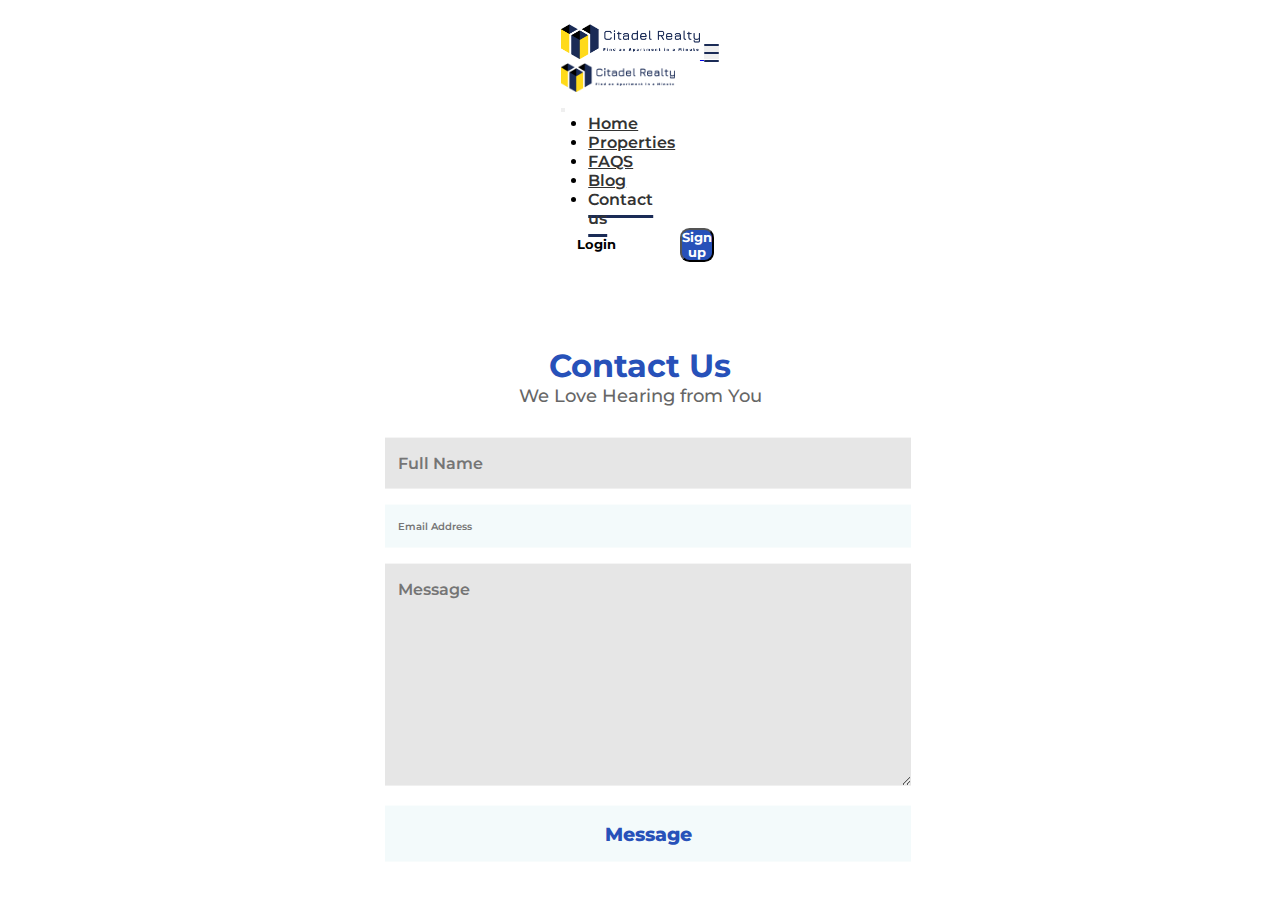
<file: contact.html>
<!DOCTYPE html>
<html lang="en">

<head>
    <meta charset="UTF-8">
    <meta http-equiv="X-UA-Compatible" content="IE=edge">
    <meta name="viewport" content="width=device-width, initial-scale=1.0">
    <title>Contact Page</title>
    <link rel="shortcut icon" href="./Images/CR-Logo-Image.png" type="image/x-icon">
    <link href="https://cdn.jsdelivr.net/npm/bootstrap@5.2.2/dist/css/bootstrap.min.css" 
        rel="stylesheet" integrity="sha384-Zenh87qX5JnK2Jl0vWa8Ck2rdkQ2Bzep5IDxbcnCeuOxjzrPF/et3URy9Bv1WTRi" 
        crossorigin="anonymous"
    >
    <link rel="stylesheet" href="style.css">
    <link rel="stylesheet" href="contact.css">
    <link rel="stylesheet" href="./index.css">

   </head>

<body>
     
  <nav  class="navbar menu navbar-expand-lg" aria-label="Main navigation" >
    <div class="container-fluid ">
      <a class="navbar-brand" href="./index.html">
        <img class="logo" src="./Images/vector-file 2.png" alt="App logo">
      </a>
      <button class="navbar-toggler collapsed " type="button" data-bs-toggle="offcanvas" data-bs-target="#navbar-content" aria-controls="navbar-content">
        <span class="toggler-icon top-bar"></span>
        <span class="toggler-icon middle-bar"></span>
        <span class="toggler-icon bottom-bar"></span>
      </button>

      <div class="offcanvas offcanvas-end "  tabindex="-1" id="navbar-content" aria-labelledby="offcanvasNavbarLabel">
        <div class="offcanvas-header">
          <h5 class="offcanvas-title navbar-brand" id="offcanvasNavbarLabel">
            <img class="logo1" src="./Images/vector-file 2.png" alt="App logo">
          </h5>
          <button type="button" class="btn-close" data-bs-dismiss="offcanvas" aria-label="Close"></button>
        </div>

        <div class="offcanvas-body navLinkContainer">
          <ul class="nav navbar-nav nav-links">
                <li class="nav-item">
                    <a  class="nav-link "  href="./index.html">Home</a>
                </li>
                <li  class="nav-item">
                    <a  class="nav-link "  href="./home.html"> Properties</a>
                </li>
                <li  class="nav-item">
                 <a  class="nav-link "  href="./faqs.html">FAQS</a>
                </li>
                <li  class="nav-item">
                    <a class="nav-link " href="#blog">Blog</a>
                </li>
                <li  class="nav-item">
                    <a class="nav-link " href="./contact.html">Contact us</a>
                </li>
            </ul>
            <div class="navBtns">
                <button  class="btn btn-md navBtn logbtn" id="log">Login</button>
                <button class="btn btn-md navBtn" id="signUp">Sign up</button>
            </div>
        </div>

      </div>
    </div>
  </nav>
     
    <!-- <div class="container"> -->
  <main class="contact-main">
    <h2>Contact Us</h2>
    <p>We Love Hearing from You</p>
    <form action="" class="contactForm">
      <input type="text" name="fullname" id="fullname" placeholder="Full Name" required><br>
      <input type="email" name="email" id="email" placeholder="Email Address" required><br>
      <textarea name="msg" id="msg" cols="20" rows="10" placeholder="Message"></textarea><br>
      <button type="submit" id="send">Message</button>
    </form>
  </main>
        
        

    

    <script src="./app.js"></script>

    <script src="https://cdn.jsdelivr.net/npm/bootstrap@5.2.2/dist/js/bootstrap.bundle.min.js" 
            integrity="sha384-OERcA2EqjJCMA+/3y+gxIOqMEjwtxJY7qPCqsdltbNJuaOe923+mo//f6V8Qbsw3" 
            crossorigin="anonymous">
       </script>
</body>

</html>
</file>
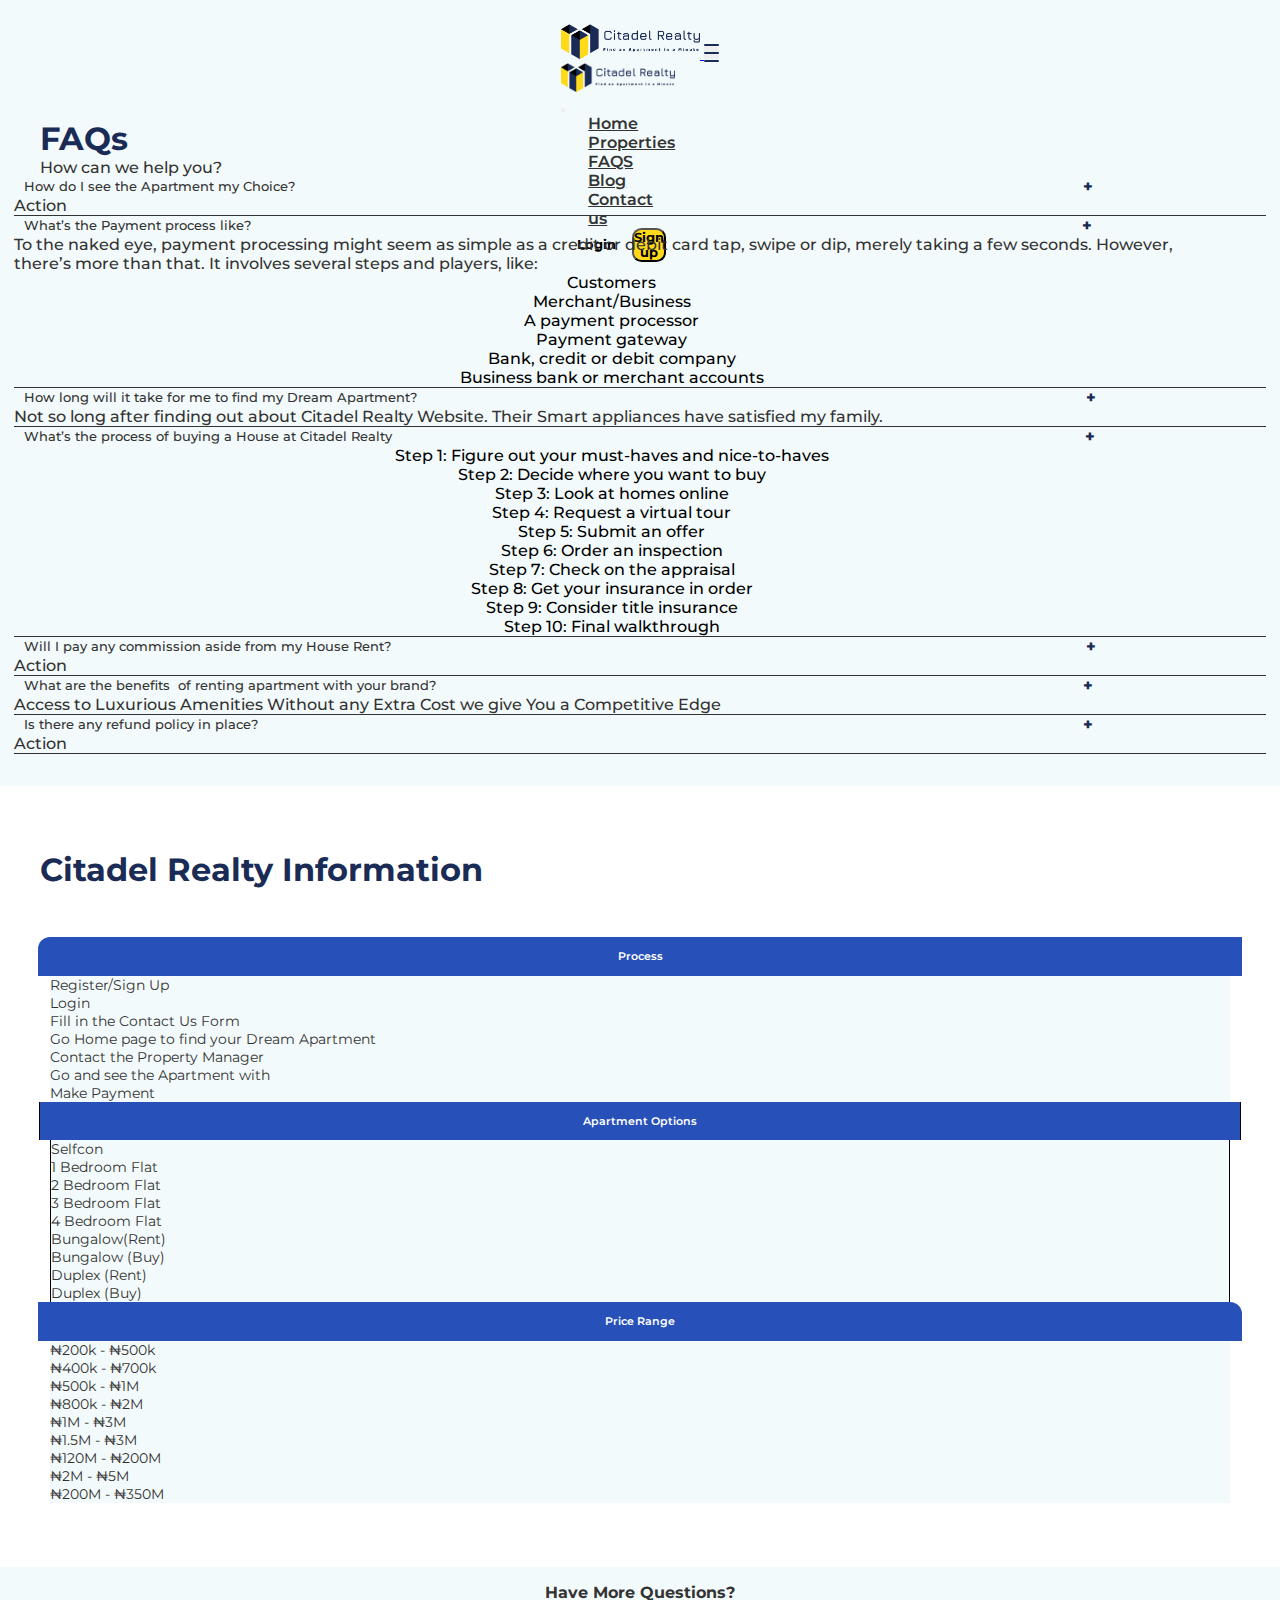
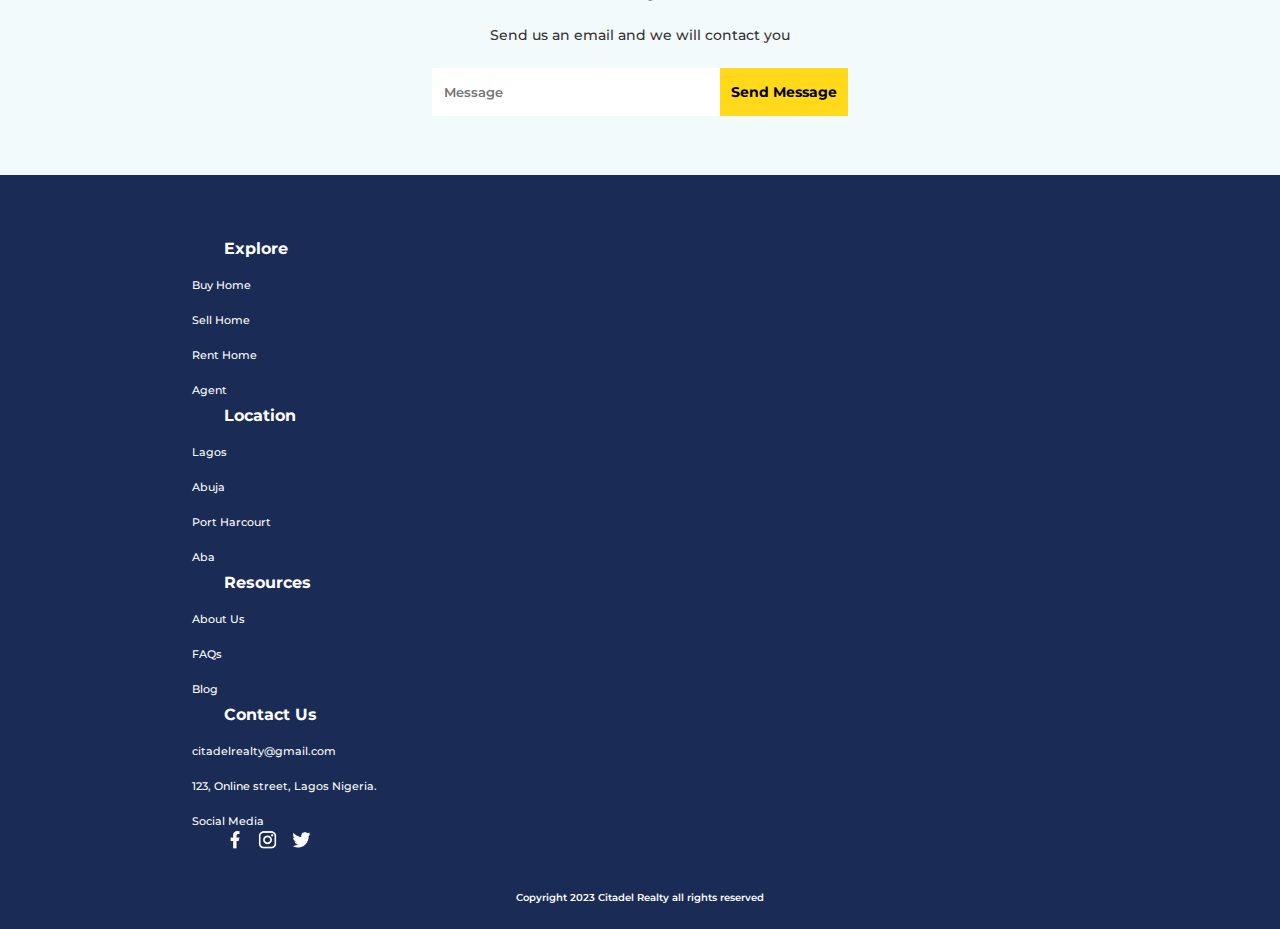
<file: faqs.html>
<!DOCTYPE html>
<html lang="en">
<head>
    <meta charset="UTF-8">
    <meta http-equiv="X-UA-Compatible" content="IE=edge">
    <meta name="viewport" content="width=device-width, initial-scale=1.0">
    <link rel="shortcut icon" href="./Images/CR-Logo-Image.png" type="image/x-icon">
    <title>FAQS</title>
    <link href="https://cdn.jsdelivr.net/npm/bootstrap@5.2.2/dist/css/bootstrap.min.css" 
        rel="stylesheet" integrity="sha384-Zenh87qX5JnK2Jl0vWa8Ck2rdkQ2Bzep5IDxbcnCeuOxjzrPF/et3URy9Bv1WTRi" 
        crossorigin="anonymous"
    >
<link rel="stylesheet" href="style.css">
<link rel="stylesheet" href="./faqs.css">
</head>
<body>

    <nav  class="navbar menu navbar-expand-lg" aria-label="Main navigation" >
        <div class="container-fluid ">
          <a class="navbar-brand" href="./index.html">
            <img class="logo" src="./Images/vector-file 2.png" alt="App logo">
          </a>
          <button class="navbar-toggler collapsed " type="button" data-bs-toggle="offcanvas" data-bs-target="#navbar-content" aria-controls="navbar-content">
            <span class="toggler-icon top-bar"></span>
            <span class="toggler-icon middle-bar"></span>
            <span class="toggler-icon bottom-bar"></span>
          </button>

          <div class="offcanvas offcanvas-end "  tabindex="-1" id="navbar-content" aria-labelledby="offcanvasNavbarLabel">
            <div class="offcanvas-header">
              <h5 class="offcanvas-title navbar-brand" id="offcanvasNavbarLabel">
                <img class="logo1" src="./Images/vector-file 2.png" alt="App logo">
              </h5>
              <button type="button" class="btn-close" data-bs-dismiss="offcanvas" aria-label="Close"></button>
            </div>

            <div class="offcanvas-body navLinkContainer">
              <ul class="nav navbar-nav nav-links">
                    <li class="nav-item">
                        <a  class="nav-link "  href="./index.html">Home</a>
                    </li>
                    <li  class="nav-item">
                        <a  class="nav-link "  href="./home.html"> Properties</a>
                    </li>
                    <li  class="nav-item">
                     <a  class="nav-link "  href="./faqs.html">FAQS</a>
                    </li>
                    <li  class="nav-item">
                        <a class="nav-link " href="#blog">Blog</a>
                    </li>
                    <li  class="nav-item">
                        <a class="nav-link " href="./contact.html">Contact us</a>
                    </li>
                </ul>
                <div class="navBtns">
                    <button  class="btn btn-md navBtn logbtn" id="log">Login</button>
                    <button class="btn btn-md navBtn" id="signUp">Sign up</button>
                </div>
            </div>

          </div>
        </div>
      </nav>

      <section class="faq">
        <h3>FAQs</h3>
        <p>How can we help you? </p>

        <article class="faq-detail container">
            <div class=" faq-detail-content container">
                <div class="faq-content">
                    <div class="btn dropdown-toggle" type="button" data-bs-toggle="dropdown" aria-expanded="false">
                        <div class="faq-icon">How do I see the Apartment my Choice?</div> <div class="faq-content-icon" id="f-icon"> +</div>
                    </div>
                    <div class="dropdown-menu">
                      <p class="dropdown-item" href="#">Action</p>
                    </div>
                </div>
                <div class="faq-content">
                    <div class="btn dropdown-toggle" type="button" data-bs-toggle="dropdown" aria-expanded="false">
                        <div class="faq-icon">What’s the Payment process like?</div> <div class="faq-content-icon" id="f-icon1"> +</div>
                    </div>
                    <div class="dropdown-menu">
                      <p class="dropdown-item" >
                        To the naked eye, payment processing might seem as simple as a credit or debit card tap, swipe or dip, 
                         merely taking a few seconds. However, there’s more than that. It involves several steps and players, like: 
                      </p>
                      <ul>
                        <li>Customers</li>
                        <li>Merchant/Business</li>
                        <li>A payment processor</li>
                        <li>Payment gateway</li>
                        <li>Bank, credit or debit company</li>
                        <li>Business bank or merchant accounts</li>
                      </ul>
                    </div>
                </div>
                <div class="faq-content">
                    <div class="btn dropdown-toggle" type="button" data-bs-toggle="dropdown" aria-expanded="false">
                        <div class="faq-icon">How long will it take for me to find my Dream Apartment?</div> <div class="faq-content-icon" id="f-icon2"> +</div>
                    </div>
                    <div class="dropdown-menu">
                      <p class="dropdown-item" >Not so long after finding out about Citadel Realty Website. Their Smart appliances have satisfied my family.</p>
                    </div>
                </div>
                <div class="faq-content">
                    <div class="btn dropdown-toggle" type="button" data-bs-toggle="dropdown" aria-expanded="false">
                        <div class="faq-icon">What’s the process of buying a House at Citadel Realty</div> <div class="faq-content-icon" id="f-icon3"> +</div>
                    </div>
                    <div class="dropdown-menu">
                      <ul class="dropdown-item">
                            <li>Step 1: Figure out your must-haves and nice-to-haves</li>
                            <li>Step 2: Decide where you want to buy</li>
                            <li>Step 3: Look at homes online</li>
                            <li>Step 4: Request a virtual tour</li>
                            <li>Step 5: Submit an offer</li>
                            <li>Step 6: Order an inspection</li>
                            <li>Step 7: Check on the appraisal</li>
                            <li>Step 8: Get your insurance in order</li>
                            <li>Step 9: Consider title insurance</li>
                            <li>Step 10: Final walkthrough</li>
                      </ul>
                    </div>
                </div>
                <div class="faq-content">
                    <div class="btn dropdown-toggle" type="button" data-bs-toggle="dropdown" aria-expanded="false">
                        <div class="faq-icon">Will I pay any commission aside from my House Rent?</div> <div class="faq-content-icon" id="f-icon4"> +</div>
                    </div>
                    <div class="dropdown-menu">
                      <p class="dropdown-item" >Action</p>
                    </div>
                </div>
                <div class="faq-content">
                    <div class="btn dropdown-toggle" type="button" data-bs-toggle="dropdown" aria-expanded="false">
                        <div class="faq-icon">What are the benefits  of renting apartment with your brand?</div> <div class="faq-content-icon" id="f-icon5"> +</div>
                    </div>
                    <div class="dropdown-menu">
                      <p class="dropdown-item">
                        Access to Luxurious Amenities Without any Extra Cost
                        we give You a Competitive Edge
                      </p>
                    </div>
                </div>
                <div class="faq-content">
                    <div class="btn dropdown-toggle" type="button" data-bs-toggle="dropdown" aria-expanded="false">
                        <div class="faq-icon">Is there any refund policy in place?</div> <div class="faq-content-icon" id="f-icon6"> +</div>
                    </div>
                    <div class="dropdown-menu">
                      <p class="dropdown-item" >Action</p>
                    </div>
                </div>
              </div>
        </article>
      </section>

      <section class="info container-fluid">
        <h3>Citadel Realty Information</h3>
        <div class="row info-row">
            <div class="col-lg-4 process">
                <h6>Process</h6>
                <ul>
                    <li>
                        Register/Sign Up
                    </li>
                    <li>
                        Login
                    </li>
                    <li>
                        Fill in the Contact Us Form
                    </li>
                    <li>
                        Go Home page to find
                        your Dream Apartment
                    </li>
                    <li>
                        Contact the Property Manager
                    </li>
                    <li>
                        Go and see the Apartment with 
                    </li>
                    <li>
                        Make Payment
                    </li>
                </ul>
            </div>
            <div class="col-lg-4 apart-option">
                <h6>Apartment Options</h6>
                <ul>
                    <li>Selfcon</li>
                    <li>1 Bedroom Flat</li>
                    <li>2 Bedroom Flat</li>
                    <li>3 Bedroom Flat</li>
                    <li>4 Bedroom Flat</li>
                    <li>    Bungalow(Rent) </li>
                    <li>    Bungalow (Buy)</li>
                    <li>    Duplex (Rent)</li>
                    <li>Duplex (Buy)</li>
                </ul>
            </div>
            <div class="col-lg-4 pri-range">
                <h6>Price Range</h6>
                <ul>
                    <li>₦200k - ₦500k</li>
                    <li>₦400k - ₦700k</li>
                    <li>₦500k - ₦1M</li>
                    <li> ₦800k - ₦2M</li>
                    <li>₦1M - ₦3M</li>
                    <li>    ₦1.5M - ₦3M </li>
                    <li>   ₦120M - ₦200M</li>
                    <li>    ₦2M - ₦5M</li>
                    <li>₦200M - ₦350M</li>
                </ul>
            </div>
        </div>
      </section>

      <section class="owner-section land-own container-fluid faq-own">
        <h3>Have More Questions?</h3>
        <p>Send us an email and we will contact you</p>
        <form action="">
            <input type="email" name="email" id="email" placeholder="Message" required>
            <input type="button" value="Send Message">
        </form>
      </section>



      <footer class="container-fluid land-foot">
        <div class="row footer-row">
            <div class="col-md-3 footer-column">
                <h5>Explore</h5>
                <ul>
                    <li>
                        <a href="#buy">Buy Home</a>
                    </li>
                    <li>
                        <a href="#sell">Sell Home</a>
                    </li>
                    <li>
                        <a href="#rent">Rent Home</a>
                    </li>
                    <li>
                        <a href="#agents">Agent</a>
                    </li>
                </ul>
            </div>
            <div class="col-md-3 footer-column">
                <h5>Location</h5>
                <ul>
                    <li>
                        <a href="#">Lagos</a>
                    </li>
                    <li>
                        <a href="#">Abuja</a>
                    </li>
                    <li>
                        <a href="#">Port Harcourt</a>
                    </li>
                    <li>
                        <a href="#">Aba</a>
                    </li>
                </ul>
            </div>
            <div class="col-md-3 footer-column">
                <h5>Resources</h5>
                <ul>
                    <li>
                        <a href="#">About Us</a>
                    </li>
                    <li>
                        <a href="./faq.html">FAQs</a>
                    </li>
                    <li>
                        <a href="#blog">Blog</a>
                    </li>
                </ul>
            </div>
            <div class="col-md-3 footer-column">
                <h5>Contact Us</h5>
                <ul>
                    <li>
                        <a href="#">citadelrealty@gmail.com</a>
                    </li>
                    <li>
                        <a href="#">123, Online street, Lagos Nigeria.</a>
                    </li>
                    <li>
                        <a href="#">Social Media</a>
                    </li>
                </ul>
                <div class="social-media">
                    <img src="./Images/ri_facebook-fill.png" alt="Facebook icon">
                    <img src="./Images/mdi_instagram.png" alt="Instargram icon">
                    <img src="./Images/mdi_twitter.png" alt="Twitter-icon">
                </div>
            </div>
        </div>
        <span class="copyright">Copyright 2023 Citadel Realty all rights reserved</span>
      </footer>
    

      <script src="https://cdn.jsdelivr.net/npm/bootstrap@5.2.2/dist/js/bootstrap.bundle.min.js" 
            integrity="sha384-OERcA2EqjJCMA+/3y+gxIOqMEjwtxJY7qPCqsdltbNJuaOe923+mo//f6V8Qbsw3" 
            crossorigin="anonymous">
       </script>
</body>
</html>
</file>
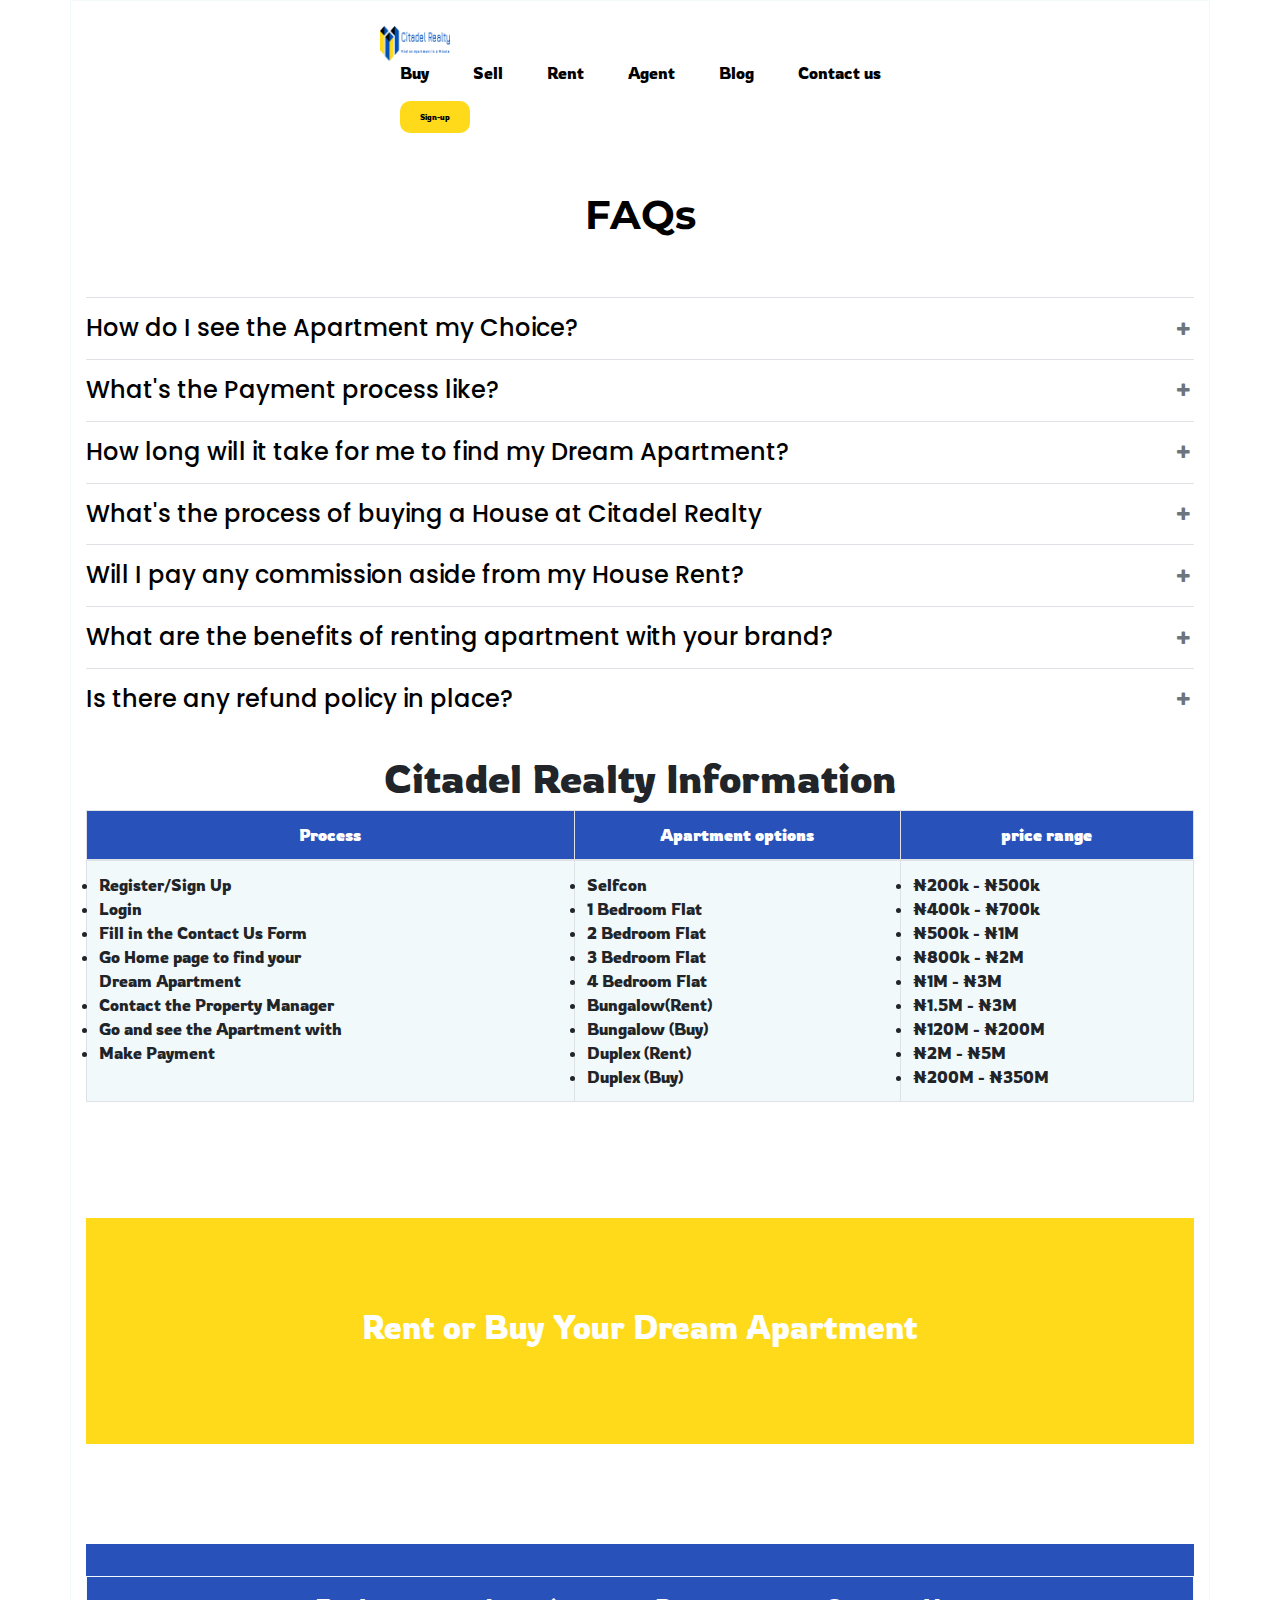
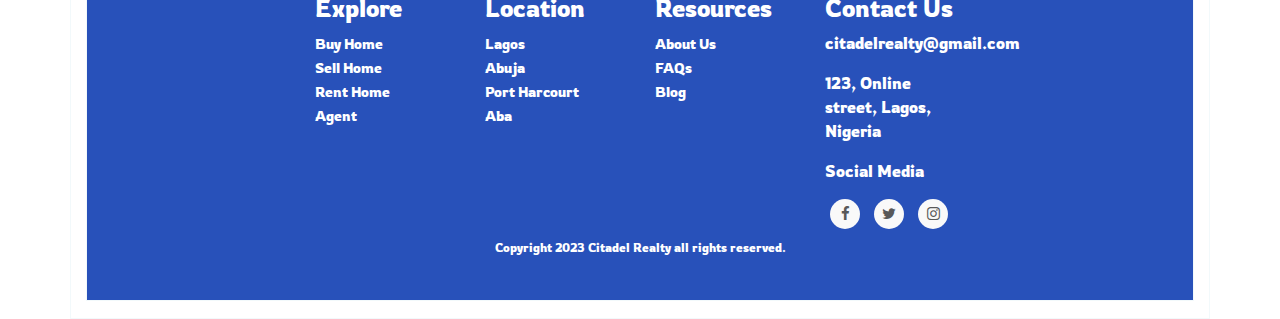
<file: FAS.html>
<!DOCTYPE html>
<html lang="en">
<head>
     <meta charset="UTF-8">
     <meta http-equiv="X-UA-Compatible" content="IE=edge">
     <meta name="viewport" content="width=device-width, initial-scale=1.0">
    <link rel="stylesheet" href="FAQ.css">
     <title>FAQ</title>
     <!-- Bootstrap CSS -->
<link rel="stylesheet" href="https://stackpath.bootstrapcdn.com/bootstrap/4.4.1/css/bootstrap.min.css" integrity="sha384-Vkoo8x4CGsO3+Hhxv8T/Q5PaXtkKtu6ug5TOeNV6gBiFeWPGFN9MuhOf23Q9Ifjh" crossorigin="anonymous">
<!-- FontAwesome CSS -->
<link rel="stylesheet" href="https://stackpath.bootstrapcdn.com/font-awesome/4.7.0/css/font-awesome.css">
<!-- jQuery first, then Popper.js, then Bootstrap JS -->
<script src="https://code.jquery.com/jquery-3.4.1.slim.min.js" integrity="sha384-J6qa4849blE2+poT4WnyKhv5vZF5SrPo0iEjwBvKU7imGFAV0wwj1yYfoRSJoZ+n" crossorigin="anonymous"></script>
<script src="https://cdn.jsdelivr.net/npm/popper.js@1.16.0/dist/umd/popper.min.js" integrity="sha384-Q6E9RHvbIyZFJoft+2mJbHaEWldlvI9IOYy5n3zV9zzTtmI3UksdQRVvoxMfooAo" crossorigin="anonymous"></script>
<script src="https://stackpath.bootstrapcdn.com/bootstrap/4.4.1/js/bootstrap.min.js" integrity="sha384-wfSDF2E50Y2D1uUdj0O3uMBJnjuUD4Ih7YwaYd1iqfktj0Uod8GCExl3Og8ifwB6" crossorigin="anonymous"></script>
</head>
<body>
     <div class="container">
          <header>
             <a href="index.html">
               <img src="Images/Whole-logo.png" alt="main-logo" class="logo" />
             </a>
           <nav>
             <ul class="nav-links">
               <li><a href="#">Buy</a></li>
               <li><a href="#">Sell</a></li>
               <li><a href="#">Rent</a></li>
               <li><a href="#">Agent</a></li>
               <li><a href="#">Blog</a></li>
               <li><a href="#">Contact us</a></li>
     
             </ul>
           </nav>
           <a href="#"><button class="sign-up">Sign-up</button></a>
         </header>

         <h1 class="FAQs">FAQs</h1>

      <a class="py-3 d-block h-100 w-100 position-relative z-index-1 pr-1 text-secondary border-top" aria-controls="faq-19" aria-expanded="false" data-toggle="collapse" href="#faq-19" role="button">
        <div class="position-relative">
          <h2 class="h4 m-0 pr-3">
               How do I see the Apartment my Choice?         
           </h2>
          <div class="position-absolute top-0 right-0 h-100 d-flex align-items-center">
            <i class="fa fa-plus"></i>
          </div>
        </div>
      </a>
      <div class="collapse" id="faq-19">
        <div class="card card-body border-0 p-0">
          <p>Lorem ipsum dolor sit amet.</p>
          <p>
          </p>
        </div>
      </div>

      <a class="py-3 d-block h-100 w-100 position-relative z-index-1 pr-1 text-secondary  border-top" aria-controls="faq-20" aria-expanded="false" data-toggle="collapse" href="#faq-20" role="button">
        <div class="position-relative">
          <h2 class="h4 m-0 pr-3">
               What's the Payment process like?
                    </h2>
          <div class="position-absolute top-0 right-0 h-100 d-flex align-items-center">
            <i class="fa fa-plus"></i>
          </div>
        </div>
      </a>
      <div class="collapse" id="faq-20">
        <div class="card card-body border-0 p-0">
          <p>Lorem ipsum dolor sit amet.</p>
          <p>
          </p>
        </div>
      </div>

      <a class="py-3 d-block h-100 w-100 position-relative z-index-1 pr-1 text-secondary  border-top" aria-controls="faq-21" aria-expanded="false" data-toggle="collapse" href="#faq-21" role="button">
        <div class="position-relative">
          <h2 class="h4 m-0 pr-3">
               How long will it take for me to find my Dream Apartment?
          </h2>
          <div class="position-absolute top-0 right-0 h-100 d-flex align-items-center">
            <i class="fa fa-plus"></i>
          </div>
        </div>
      </a>
      <div class="collapse" id="faq-21">
        <div class="card card-body border-0 p-0">
          <p>Lorem ipsum dolor sit!</p>
          <p>
          </p>
        </div>
      </div>

      <a class="py-3 d-block h-100 w-100 position-relative z-index-1 pr-1 text-secondary  border-top" aria-controls="faq-22" aria-expanded="false" data-toggle="collapse" href="#faq-22" role="button">
        <div class="position-relative">
          <h2 class="h4 m-0 pr-3">
               What's the process of buying a House at Citadel Realty
          </h2>
          <div class="position-absolute top-0 right-0 h-100 d-flex align-items-center">
            <i class="fa fa-plus"></i>
          </div>
        </div>
      </a>
      <div class="collapse" id="faq-22">
        <div class="card card-body border-0 p-0">
          <p>Lorem ipsum dolor sit amet.</p>
          <p>
          </p>
        </div>
      </div>

      <a class="py-3 d-block h-100 w-100 position-relative z-index-1 pr-1 text-secondary  border-top" aria-controls="faq-23" aria-expanded="false" data-toggle="collapse" href="#faq-23" role="button">
        <div class="position-relative">
          <h2 class="h4 m-0 pr-3">
               Will I pay any commission aside from my House Rent?
         </h2>
          <div class="position-absolute top-0 right-0 h-100 d-flex align-items-center">
            <i class="fa fa-plus"></i>
          </div>
        </div>
      </a>
      <div class="collapse" id="faq-23">
        <div class="card card-body border-0 p-0">
          <p>Lorem ipsum dolor sit amet.</p>
          <p>
          </p>
        </div>
      </div>
    
      <a class="py-3 d-block h-100 w-100 position-relative z-index-1 pr-1 text-secondary  border-top" aria-controls="faq-24" aria-expanded="false" data-toggle="collapse" href="#faq-24" role="button">
        <div class="position-relative">
          <h2 class="h4 m-0 pr-3">
               What are the benefits  of renting apartment with your brand?
                   </h2>
          <div class="position-absolute top-0 right-0 h-100 d-flex align-items-center">
            <i class="fa fa-plus"></i>
          </div>
        </div>
      </a>
      <div class="collapse" id="faq-24">
        <div class="card card-body border-0 p-0">
          <p>Lorem ipsum dolor sit amet.</p>
          <p>
          </p>
        </div>
      </div>
    
      <a class="py-3 d-block h-100 w-100 position-relative z-index-1 pr-1 text-secondary  border-top" aria-controls="faq-25" aria-expanded="false" data-toggle="collapse" href="#faq-25" role="button">
        <div class="position-relative">
          <h2 class="h4 m-0 pr-3">
               Is there any refund policy in place?
          </h2>
          <div class="position-absolute top-0 right-0 h-100 d-flex align-items-center">
            <i class="fa fa-plus"></i>
          </div>
        </div>
      </a>
      <div class="collapse" id="faq-25">
        <div class="card card-body border-0 p-0">
          <p>Lorem ipsum dolor sit amet.</p>
          <p>
          </p>
        </div>
      </div>
      <br>

      <section>
      </section>
          <h1>Citadel Realty Information</h1>
          <table class="table table-bordered">
               <thead class="thead">
                 <tr>
                   <th>Process</th>
                   <th>Apartment options</th>
                   <th>price range</th>
                 </tr>
               </thead>

               <tbody class="tbody">
               <td>
                    <li>Register/Sign Up</li>
                    <li>Login</li>
                    <li>Fill in the Contact Us Form</li>
                    <li>Go Home page to find your <br> Dream Apartment</li>
                    <li>Contact the Property Manager</li>
                    <li>Go and see the Apartment with </li>
                    <li>Make Payment</li>
               </td>
               <td> 
                    <li>Selfcon</li>
                    <li>1 Bedroom Flat</li>
                    <li>2 Bedroom Flat</li>
                    <li>3 Bedroom Flat</li>
                    <li>4 Bedroom Flat</li>
                    <li>Bungalow(Rent)</li>
                    <li>Bungalow (Buy)</li>
                    <li>Duplex (Rent)</li>
                    <li>Duplex (Buy)</li>

               </td>

               <td>
                    <li>₦‎200k - ₦‎500k</li>
                    <li>₦‎400k - ₦‎700k</li>
                    <li>₦‎500k - ₦‎1M</li>
                    <li>₦‎800k - ₦‎2M</li>
                    <li>₦‎1M - ₦‎3M</li>
                    <li>₦‎1.5M - ₦‎3M</li>
                    <li>₦‎120M - ₦‎200M</li>
                    <li>₦‎2M - ₦‎5M</li>
                    <li>₦‎200M - ₦‎350M</li>
               </td>
          </tbody>
             </table>
                                              
      <div class="main">
          <h2>Rent or Buy Your Dream Apartment</h2>
      </div>
      

      <footer class="mainfooter" role="contentinfo">
          <div class="footer-middle">
          <div class="container">
            <div class="row">
              <div class="col-md-3 col-sm-6">
                <!--Column1-->
                <div class="footer-pad">
                  <h4>Explore </h4>
                  <ul class="list-unstyled">
                    <li><a href="#"></a></li>
                    <li><a href="#">Buy Home</a></li>
                    <li><a href="#">Sell Home</a></li>
                    <li><a href="#">Rent Home</a></li>
                    <li><a href="#">Agent</a></li>
                  </ul>
                </div>
              </div>
              <div class="col-md-3 col-sm-6">
                <!--Column1-->
                <div class="footer-pad">
                  <h4>Location</h4>
                  <ul class="list-unstyled">
                    <li><a href="#">Lagos</a></li>
                    <li><a href="#">Abuja</a></li>
                    <li><a href="#">Port Harcourt</a></li>
                    <li><a href="#">Aba</a></li>
                  </ul>
                </div>
              </div>
              <div class="col-md-3 col-sm-6">
                <!--Column1-->
                <div class="footer-pad">
                  <h4>Resources</h4>
                  <ul class="list-unstyled">
                    <li><a href="#">About Us</a></li>
                    <li><a href="#">FAQs</a></li>
                    <li><a href="#">Blog</a></li>
                    <li>
                      <a href="#"></a>
                    </li>
                  </ul>
                </div>
              </div>
              <div class="col-md-3">
                <h4>Contact Us</h4>
                <p>citadelrealty@gmail.com</p>
                <p>123, Online street, Lagos, Nigeria</p>
                <p>Social Media</p>
                    <ul class="social-network social-circle">
                     <li><a href="#" class="icoFacebook" title="Facebook"><i class="fa fa-facebook"></i></a></li>
                     <li><a href="#" class="icotwitter" title="Twitter"><i class="fa fa-twitter"></i></a></li>
                     <li><a href="#" class="icoinstagram" title="instagram"><i class="fa fa-instagram"></i></a></li>
                    </ul>       
            </div>
            </div>
          <div class="row">
            <div class="col-md-12 copy">
              <p class="text-center">Copyright 2023 Citadel Realty all rights reserved.</p>
            </div>
          </div>
        
        
          </div>
          </div>
        </footer>
      
    



</div>
</body>
</html>
</file>
<file: style.css>
@import url('https://fonts.googleapis.com/css2?family=Montserrat:ital,wght@0,100;0,200;0,300;0,400;0,500;0,600;0,700;0,800;0,900;1,100;1,200;1,300;1,400;1,500;1,600;1,700;1,800;1,900&display=swap'); 
*{
    margin: 0;
    padding: 0;
    box-sizing: border-box;
    font-family: Montserrat;
}

body {
    background-color:  hsla(193, 53%, 97%, 1);
    overflow-x: hidden;
}

/* Navigation Section */

.navbar-toggler {
    width: 15px;
    height: 15px;
    position: relative;
    transition: .5s ease-in-out;
}

.navbar-toggler,
.navbar-toggler:focus,
.navbar-toggler:active,
.navbar-toggler-icon:focus {
    outline: none;
    box-shadow: none;
    border: 0;
}


.menu {
    display: flex;
    padding: 0.5rem 0.5rem;
    justify-content: center;
    align-items: center;
}

.logo {
    height: 2.2rem;
}

.logo1 {
    height: 1.8rem;
}

.toggler-icon {
    display: block;
    position: absolute;
    height: .15rem;
    width: 100%;
    background: hsla(223, 54%, 22%, 1);
    border-radius: 0.6rem;
    opacity: 1;
    left: 0;
    transform: rotate(0deg);
    transition:  .25s ease-in-out;
}

.middle-bar {
    margin-top: 0rem;
}

/* when navigation is clicked*/


.navbar-toggler .top-bar {
    margin-top: 0rem;
    transform:  rotate(135deg);
}

.navbar-toggler .middle-bar {
    opacity:  0;
    filter:  alpha(opacity=0);
}

.navbar-toggler .bottom-bar {
    margin-top:  0rem;
    transform:  rotate(-135deg);
}

/* State when the navbar is collapsed*/

.navbar-toggler.collapsed .top-bar {
    margin-top:  -0.5rem;
    transform:  rotate(0deg);
}

.navbar-toggler.collapsed .middle-bar {
    opacity: 1;
    filter:  alpha(opacity=100);
}

.navbar-toggler.collapsed .bottom-bar {
    margin-top:  0.5rem;
    transform:  rotate(0deg);
}

.offcanvas {
    margin-top: 0rem !important;
    background-color: hsla(0, 0%, 100%, 1);
    
}

#navbar-content {
    margin-top: 3.1rem;
    width: 60%;
    height: auto;
}

.navLinkContainer {
    justify-content: space-between;
}

li > .nav-link  {
    font-family: Montserrat;
    font-size: 1rem;
    font-weight: 600;
    color: hsla(0, 0%, 20%, 1);
}

.nav-link[aria-current="page"],
.nav-item:hover{
    text-decoration: underline solid hsla(223, 54%, 22%, 1) 0.2rem !important;
    text-underline-offset: 0.6rem;
}

.navBtns {
    width: 100%;
    display: flex;
    flex-direction: column;
    justify-content: left;
    align-items: start;
}


.navBtn {
    width: 120px;
    background: hsla(50, 100%, 55%, 1);
    border-radius: .6rem;
    color: hsla(0, 0%, 0%, 1);
    margin-top: 1rem;
    font-size: .8rem;
    font-weight: 700;
}

.logbtn {
    background: transparent ;
    border: none;
}

/* Hero Section */

.hero-section {
    margin: auto;
}

.hero-row {
    margin-top: 1rem;
}

.hero-content >h1 {
    font-weight: 700;
    font-size: 1.6rem;
    line-height: 1.9rem;
    margin-top: 1rem;
    color: hsla(0, 0%, 20%, 1);
}

.hero-content  p {
    margin: 1.5rem 0;
    font-size: 1rem;
    line-height: 1.5rem;
    font-weight: 500;
    color: hsla(0, 0%, 20%, 1);
}

.hero-image img {
    width: 100%;
    height: auto;
    object-fit: cover;
}

.hero-services {
    margin-top: -1.2rem;
    background-color: transparent;
}

.hero-services li  {
    /* width: 7rem; */
    margin: 0;
    text-align: center;
    border: none;
    border-radius: 0rem;
    background: hsla(223, 54%, 22%, 1);
}

.hero-services li a {
    font-size: .7rem;
    color: hsla(0, 0%, 100%, 1);
}

.tab-content {
    height: 13.5rem;
    width: 100%;
    margin-top: -1.0rem;
    padding-top: 1.1rem;
    background: hsla(223, 54%, 22%, 1);
}

#location {
    width: 13rem ;
    height: 2rem;
    margin: 0.3rem 0.8rem;
    padding: 0rem 2rem;
    font-size: 0.8rem;
    font-weight: 400;
    color: hsla(0, 0%, 0%, 0.6);
    border: none;
    background-color: hsla(193, 53%, 97%, 1);
}

#house, #price {
    border: none;
    width: 13rem ;
    height: 2rem;
    margin: 0.3rem 0.8rem;
    font-size: 0.7rem;
    font-weight: 400;
    color: hsla(0, 0%, 0%, 0.6);
    background-color: hsla(193, 53%, 97%, 1);
}

.service-detail input[type="button"]{
    width: 8rem ;
    height: 2rem;
    margin: 0.3rem 0.8rem;
    font-size: 0.8rem;
    font-weight: 700;
    color: #2851BA;
    border: none;
    background-color: hsla(193, 53%, 97%, 1);
}

.service-detail {
    display: flex;
    flex-direction: column;
    justify-content: space-around;
    align-items: center;
    width: 100%;
    padding: 1rem 0;
}

.location img {
    position: absolute;
    margin-top: .8rem;
    margin-left: 1.2rem;
    height: 1rem;
}

/* Our Service Section */
.services {
    margin: auto;
    margin-top:1.5rem;
    background-color: hsla(0, 0%, 100%, 1);
}

.service-column1-right{
    display: flex;
    flex-direction: column;
    text-align: center;
    justify-content: center;
    border-radius: .4rem ;
    padding: 1rem;
    margin-bottom: .8rem;
    background-color: hsla(193, 53%, 97%, 1);
}
.service-column3-right{
    display: flex;
    flex-direction: column;
    text-align: center;
    justify-content: center;
    border-radius: .4rem ;
    padding: 1rem;
    background-color: hsla(193, 53%, 97%, 1);
}

.service-column-right {
    display: flex;
    flex-direction: column;
    text-align: center;
    justify-content: center;
    padding: 1rem;
    border-radius: .4rem ;
    margin-bottom: .8rem;
    background-color: hsla(193, 53%, 97%, 1);
}

.service-icon img {
    height: 5rem;
    margin-top: .6rem;
}

.service-image {
    width: 100%;
    margin: auto;
}

.service-home {
    width: 100%;
    padding: 1rem .7rem;
}

.service-home h5 {
    font-size: 1rem;
    font-weight: 700;
}

.service-home p {
    font-size:.7rem;
    font-weight: 500;
}


.late-propty-details span {
    font-size: 1.5rem;
    font-weight: 700;
    color: hsla(0, 0%, 40%, 1);
}

/* Projects Section  */

.projects,
.services,
.latest  {
    justify-content: center;
    align-items: center;
    text-align: center;
    padding: 2rem 0.5rem;
    margin: auto;
    margin-top: 4rem;
}

.projects h3,
.services h3 {
    text-align: center;
    font-size: 1.8rem;
    font-weight: 700;
}

.project-column {
    margin-top:  1rem;
    margin-bottom: 1rem;
}


.project-column-right,
.project-column-left {
    margin: 1rem 0rem;
}

.late-propty {
   display: flex;
   flex-direction: column;
   margin: auto;
   margin-bottom: 1rem;
}

.late-propty figure {
    margin: 0;
}

/* Featured Section */

.features {
    justify-content: center;
    align-items: center;
    padding: 4rem 2.5rem;
    margin: auto;
    margin-top: 10rem;
    background-color: hsla(0, 0%, 100%, 1);
}

.rent-image figcaption,
.project-sect figcaption {
    position: absolute;
    width: 9rem;
    height: 3rem;
    margin-top: -3rem;
    padding: 1rem .3rem ;
    border-bottom-left-radius: .4rem;
    font-size: .8rem;
    font-weight: 700;
    color: hsla(0, 0%, 100%, 1);
    background-color: hsla(223, 54%, 22%, 1);
}

/* Blog Section */

.blog {
    margin: auto;
    margin-top: 1rem;
    padding: 4rem 2.5rem;
    background-color: hsla(193, 53%, 97%, 1);
}

.blogBtn {
    width: 8rem;
    height: 3rem;
    font-size: 0.9rem;
    font-weight: 700;
    margin: auto 3.2rem;
    margin-top: .8rem;
    text-align: center;
    border: none;
    background-color: hsla(50, 100%, 55%, 1);
    color: hsla(0, 0%, 0%, 1);
}

.blog-column {
    margin-top:  1rem;
    margin-bottom: 1rem;
    background-color: hsla(0, 0%, 100%, 1);
    border-radius: 0rem 0.6rem;
}


.blog-column picture img,
.blog-column1-right picture img,
.late-propty > figure img {
    width: 100%;
    height: auto;
    object-fit: cover;
}

.blog-column article,
.blog-column1-right article{
    padding: 1.3rem 0.8rem;
}

.blog-column article h4,
.blog-column1-right article  h4 {
    font-size: 1.5rem;
    font-weight: 700;
    text-align: left;
    color: hsla(0, 0%, 20%, 1);
}

.blog-column article span,
.blog-column1-right article span {
    font-size: .8rem;
    font-weight: 600;
    color: hsla(0, 0%, 20%, 1);
}
.blog-column article p,
.blog-column1-right article p {
    font-size: .6rem;
    font-weight: 400;
    margin-top: .4rem;
    text-align: left;
    color: hsla(0, 0%, 20%, 1);
}

.blog-link {
    font-weight: 500;
    color: hsla(248, 84%, 50%, 1);
}

.blog-column1-right {
    display: flex;
    flex-direction: column;
    margin: 0.8rem 0rem;
    background-color: hsla(0, 0%, 100%, 1);
}

.latest h3,
.blog h3,
.features h3 {
    font-size: 1.8rem;
    font-weight: 700;
    margin: 1rem .6rem;
    text-align: left;
    color: hsla(0, 0%, 20%, 1);
}


.late-row
.blog-row,
.lower-feat-images,
.upper-feat-images,
.project-row,
.service-row {
    margin: auto;
}

.upper-image {
    margin: 0rem  ;
    cursor: pointer;
}


.apartment,
.late-propty-details h5 {
    font-size: 1.5rem;
    font-weight: 500;
    margin-top: 1.5rem;
    color: hsla(0, 0%, 0%, 1);
}

.feat-location,
.late-propty-details p {
    font-size: .7rem;
    font-weight: 500;
    color: hsla(0, 0%, 20%, 1);
}

.feat-house-type {
    font-size: .9rem;
    font-weight: 500;
    color: hsla(0, 0%, 0%, 1);
}

.rent-image img,
.project-sect img,
.service-column > figure img,
.details-img > figure img {
    width: 100%;
    height: auto;
    object-fit: cover;
}

/* Owner Section */
.owner-section {
    margin-top: 2rem;
    height: 8rem;
    text-align: center;
}

.owner-section h3 {
    font-size: 1.2rem;
    font-weight: 700;
    text-transform: capitalize;
    color: hsla(0, 0%, 20%, 1);
}

.owner-section h3 span {
    border: 0.1rem solid hsla(223, 54%, 22%, 1);
}

.owner-section p,
.projects p {
    font-size: .8rem;
    font-weight: 500;
    margin-top: 1.5rem;
    color: hsla(0, 0%, 20%, 1);
}

.owner-section > form {
    margin-top: 1.5rem;
}

.owner-section form input[type="email"] {
    width: 18rem ;
    height: 3rem;
    padding-left: 0.8rem;
    font-size: 0.8rem;
    font-weight: 600;
    background-color: hsla(0, 0%, 100%, 1);
    color: hsla(0, 0%, 0%, 0.6);
    border: none;
}

.owner-section form input[type="button"] {
    width: 8rem;
    height: 3rem;
    font-size: 0.9rem;
    font-weight: 700;
    margin-left: -0.2rem;
    border: none;
    background-color: hsla(50, 100%, 55%, 1);
    color: hsla(0, 0%, 0%, 1);
}


/* Footer Section */

footer {
    text-align: center;
    margin: auto -1rem;
    margin-top: 5.5rem;
    padding: 1.5rem 3rem;
    background-color: hsl(223, 54%, 22%, 100%);
}

.footer-row {
    margin: auto;
    padding: 2rem 5.2rem;
}

.footer-column {
    text-align: left;
}

.footer-column h5 {
    font-size: 1rem;
    font-weight: 700;
    margin-top: .5rem;
    text-align: left;
    color: hsla(0, 0%, 100%, 1);
}

.footer-column > ul li {
    list-style: none;
    text-align: left;
    margin-left: -2rem;
    margin-top: 1rem;
}

.footer-column > ul li a {
    text-decoration: none;
    font-size: 0.7rem;
    font-weight: 500;
    color: hsla(0, 0%, 100%, 1);
}

.footer-column  .social-media img {
    height: 1.3rem;
    margin-right: 0.5rem;
}

.copyright {
    font-size: 0.6rem;
    font-weight: 600;

    color: hsla(0, 0%, 100%, 1);
}

@media only screen and (min-width: 375px) {
    .blogBtn{
        margin: auto 5.2rem;
    }

    .projects {
        margin-top: 4rem;
    }
}

@media only screen and (min-width: 425px) {
    .tab-content {
        height: 13.5rem;
        width: 100%;
        margin-top: -1.0rem;
        padding-top: 1.1rem;
    }

    .blog {
        margin-top: 16rem;
        padding: 4rem 2.5rem;
        background-color: hsla(193, 53%, 97%, 1);
    }

    .blogBtn {
        margin: auto 7rem;
        margin-top: 1.4rem;
    }

    .projects {
        margin-top: 8rem;
    }

    .footer-row {
        margin: auto;
        padding: 2rem 7.2rem;
    }
}

@media only screen and (min-width:768px) {
    .hero-section {
        padding: .5rem 1.3rem;
    }

    .hero-row {
        margin-top: 0.6rem;
    }
    .navBtns {
        flex-direction: row;
        justify-content: space-evenly;
    }
    
    .service-detail {
        display: flex;
        flex-direction: row;
        justify-content: space-around;
        align-items: center;
        width: 100%;
        padding: 1rem 0;
    }
    .hero-services {
        margin-top: 1rem;
        background-color: transparent;
    }
    .tab-content {
        height: 6.2rem;
        width: 90%;
        margin-top: -.25rem;
        padding-top: 1.1rem;
    }

    .location img {
        position: absolute;
        margin-top: .5rem;
        margin-left: .5rem;
        height: 1rem;
    }

    #location {
        width: 10rem ;
        height: 2rem;
        margin: 0rem 0.1rem;
        padding: 0rem 2rem;
        font-size: 0.7rem;
        font-weight: 400;
        color: hsla(0, 0%, 0%, 0.6);
        border: none;
        background-color: hsla(193, 53%, 97%, 1);
    }
    
    #house, #price {
        border: none;
        width: 10rem ;
        height: 2rem;
        margin: 0rem 0.1rem;
        font-size: 0.6rem;
        font-weight: 400;
        color: hsla(0, 0%, 0%, 0.6);
        background-color: hsla(193, 53%, 97%, 1);
    }
    
    .service-detail input[type="button"]{
        width: 7rem ;
        height: 2rem;
        margin: 0rem 0.1rem;
        font-size: 0.7rem;
        padding: 0rem .2rem;
    }
    .blog {
        margin-top: -1rem;
        padding: 4rem 2.5rem;
        background-color: hsla(193, 53%, 97%, 1);
    }

    .blogBtn {
        margin: auto 17.5rem;
        margin-top: 1.5rem;
    }

    .footer-row {
        padding: 2rem 5rem ;
    }
}

@media only screen and (min-width:1024px) {
    .navLinkContainer {
        justify-content: space-between;
        margin-left: 1rem;
    }

    .menu {
        margin: 1rem 1.8rem;
    }

    #navbar-content {
        margin-top: 2.1rem;
        width: 0;
        height: 0;
    }


    .nav-item {
        margin: 0rem 0.7rem;
    }

    .navBtns {
        width: 31%;
        display: flex;
        flex-direction: row;
        justify-content: space-between;
        align-items: center;
    }

    .navBtn {
        margin-top: 0;
        margin-right: 1rem;
    }


    .hero-row {
        margin-top: 1rem;
    }

    .hero-content >h1 {
        font-weight: 700;
        font-size: 3rem;
        line-height: 4.5rem;
        padding-left: 1.2rem;
        color: hsla(0, 0%, 20%, 1);
    }

    .hero-content  p {
        margin: 2.5rem 0;
        font-size: 1rem;
        line-height: 2rem;
        padding-left: 1.2rem;
        color: hsla(0, 0%, 20%, 1);
    }
    
    
    .hero-services li a {
        font-size: 1rem;
        color: hsla(0, 0%, 100%, 1);
    }

    .hero-services {
        margin-top: -1rem;
        margin-left: 1.2rem;
        background-color: transparent;
    }

    .hero-services li  {
        width: 7rem;
    }


    .tab-content {
        height: 6.2rem;
        width: 95%;
        margin-top: -.25rem;
        margin-left: 1.2rem;
        padding-top: 1.1rem;
        background: hsla(223, 54%, 22%, 1);
    }

    .carousel-item img {
        width: 100%;
        height: auto;
        object-fit: cover;
    }

    .carousel-control-next,
    .carousel-control-previous {
        color: hsla(0, 0%, 20%, 1);
    }

    .service-detail {
        display: flex;
        flex-direction: row;
        justify-content: space-around;
        align-items: center;
        width: 100%;
        padding: 1rem 0;
    }

    .location img {
        position: absolute;
        margin-top: .5rem;
        margin-left: 1.2rem;
        height: 1rem;
    }

    #location {
        width: 15rem ;
        height: 2rem;
        margin: 0rem 0.8rem;
        padding: 0rem 2rem;
        font-size: 0.8rem;
        font-weight: 400;
        color: hsla(0, 0%, 0%, 0.6);
        border: none;
        background-color: hsla(193, 53%, 97%, 1);
    }
    
    #house, #price {
        border: none;
        width: 15rem ;
        height: 2rem;
        margin: 0rem 0.8rem;
        font-size: 0.7rem;
        font-weight: 400;
        color: hsla(0, 0%, 0%, 0.6);
        background-color: hsla(193, 53%, 97%, 1);
    }
    
    .service-detail input[type="button"]{
        width: 8rem ;
        height: 2rem;
        margin: 0rem 0.8rem;
        font-size: 0.8rem;
    }

    .late-propty-details {
        padding: 2rem 5rem;
        text-align: left;
        color: hsla(0, 0%, 40%, 1);
    }


    .service-column1-right,
    .service-column3-right{
        display: flex;
        flex-direction: row;
        text-align: left;
        justify-content: space-between;
        border-radius: .4rem ;
        padding: .5rem;
        margin-right: 0rem;
        margin-bottom: 0rem;
        background-color: hsla(193, 53%, 97%, 1);
    }
    
    .service-column-right {
        display: flex;
        flex-direction: row;
        text-align: left;
        justify-content: space-between;
        padding: .5rem;
        border-radius: .4rem ;
        margin: .3rem 0rem .3rem 0rem;
        background-color: hsla(193, 53%, 97%, 1);
    }

    .service-home h5{
        font-size: 1.6rem;
        font-weight: 700;
    }
    
    .service-home p {
        font-size: .8rem;
        font-weight: 500;
    }

    .service-home {
        width: 90%;
        padding: .9rem 1rem;
    }

    
    .projects,
    .details,
    .latest,
    .why,
    .faq  {
        justify-content: center;
        align-items: center;
        text-align: center;
        padding: 4rem 2.5rem;
        margin-top: 6rem;
    }

    .blog {
        margin-top: 2rem;
        padding: 4rem 2.5rem;
        background-color: hsla(193, 53%, 97%, 1);
    }

    .blog-column1-right {
        display: flex;
        flex-direction: row;
        margin: 1rem;
        background-color: hsla(0, 0%, 100%, 1);
    }

    .blogBtn {
        margin: auto 25.5rem;
        margin-top: 1.4rem;
    }

    .team-row,
    .late-row
    .blog-row,
    .lower-feat-images,
    .upper-feat-images,
    .project-row,
    .details-row,
    .why-row,
    .info-row {
        margin: 0 0.6rem;
    }

    .latest h3,
    .blog h3,
    .features h3{
        font-size: 2.5rem;
    }

    .projects h3 {
        font-size: 2.5rem;
        padding: 1rem 2.5rem;
        text-align: center;
    }

    .upper-image article {
        margin-top: -.5rem;
    }
    
   .late-propty > figure img {
        width: 16rem;
        height: auto;
        object-fit: cover;
   }

    .late-propty {
        display: flex;
        flex-direction: row;
        margin: 0rem 0rem 1.5rem 1rem;
        padding: 0rem;
        background-color: hsla(0, 0%, 100%, 1);
    }



    .owner-section {
        margin-top: 5rem;
        height: 8rem;
        text-align: center;
    }
    
    .owner-section h3 {
        font-size: 2rem;
        font-weight: 700;
        text-transform: capitalize;
        color: hsla(0, 0%, 20%, 1);
    }

    .late-propty-details span {
        font-size: 1.5rem;
        font-weight: 700;
        color: hsla(0, 0%, 40%, 1);
    }

    .owner-section p,
    .projects p {
        font-size: 1rem;
        font-weight: 500;
        margin-top: 1.5rem;
        color: hsla(0, 0%, 20%, 1);
    }
    
    .owner-section > form {
        margin-top: 1.5rem;
    }
    
    .owner-section form input[type="email"] {
        width: 18rem ;
        height: 3rem;
        padding-left: 0.8rem;
        font-size: 0.8rem;
        font-weight: 600;
        background-color: hsla(0, 0%, 100%, 1);
        color: hsla(0, 0%, 0%, 0.6);
        border: none;
    }
    
    .owner-section form input[type="button"] {
        width: 8rem;
        height: 3rem;
        font-size: 0.9rem;
        font-weight: 700;
        margin-left: -0.2rem;
        border: none;
        background-color: hsla(50, 100%, 55%, 1);
        color: hsla(0, 0%, 0%, 1);
    }

    footer {
        text-align: center;
        margin-top: 5rem;
        padding: 1.5rem 3rem;
        background-color: hsla(223, 54%, 22%, 1);
    }
    
    .footer-row {
        margin: auto;
        padding: 2rem 12rem;
    }
    
    .footer-column {
        text-align: left;
    }
    
    .footer-column h5 {
        font-size: 1rem;
        font-weight: 700;
        margin-top: .5rem;
        text-align: left;
        color: hsla(0, 0%, 100%, 1);
    }
    
    .footer-column > ul li {
        list-style: none;
        text-align: left;
        margin-left: -2rem;
        margin-top: 1rem;
    }
    
    .footer-column > ul li a {
        text-decoration: none;
        font-size: 0.7rem;
        font-weight: 500;
        color: hsla(0, 0%, 100%, 1);
    }
    
    .footer-column  .social-media img {
        height: 1.3rem;
        margin-right: 0.5rem;
    }
    
    .copyright {
        font-size: 0.6rem;
        font-weight: 600;
    
        color: hsla(0, 0%, 100%, 1);
    }
    
}


@media only screen and (min-width:1440px) {
    .navLinkContainer {
        justify-content: space-between;
        margin-left: 8rem;
    }

    .menu {
        margin: 1rem 2rem;
    }
    .nav-item {
        margin: 0rem 1rem;
    }

    .hero-row {
        margin-top: 2rem;
    }

    .hero-content >h1 {
        width: 75%;
        font-size: 3.5rem;
        padding-left: 2.5rem;
        
    }

    .hero-content p {
        padding-left: 2.5rem;
    }

    .hero-services {
        margin-top: 3rem;
        margin-left: 2.5rem;
    }

    .tab-content {
        height: 6.2rem;
        width: 85%;
        margin-top: 0rem;
        margin-left: 2.5rem;
        padding-top: 1.1rem;
        background: hsla(223, 54%, 22%, 1);
    }

    .service-image {
        width: 80%;
        margin: auto;
    }

    .service-column1-right,
    .service-column3-right{
        padding: 1rem;
        margin-right: 3rem;
    }
    
    .service-column-right {
        padding: 1rem;
        margin: 1.3rem 3rem 1.3rem 0rem;
    }

    .latest h3 {
        margin-left: 1.5rem;
        margin-bottom: 1rem;
    }

    .blogBtn {
        margin: auto 40rem;
        margin-top: 1.4rem;
    }
    
}
</file>
<file: contact.css>
@import url('https://fonts.googleapis.com/css2?family=Montserrat:ital,wght@0,100;0,200;0,300;0,400;0,500;0,600;0,700;0,800;0,900;1,100;1,200;1,300;1,400;1,500;1,600;1,700;1,800;1,900&display=swap'); 

body {
  background-color: hsla(0, 0%, 100%, 1);
  overflow-x: hidden;
}

main {
  position: absolute;
  top: 50%;
  left: 50%;
  padding: 0rem 2rem;
  width: 600px;
  margin-top: 10rem;
  text-align: center;
  transform: translate(-50%, -50%);
  font-family: Montserrat;
}
   
main > h2,
main > h1 {
  font-size: 2rem;
  font-weight: 700;
  text-align: center;
  color: hsla(223, 65%, 44%, 1);
} 

main > p {
  font-size: 1.1rem;
  font-weight: 500;
  color: hsla(0, 0%, 40%, 1);
  text-align: center;
}

form {
  margin: .3rem;
  margin-top: 1.5rem;
}

form > input [type="email"],
            [type="text"],
            [type="email"],
            [type="password"],
form> textarea,
#send ,
.formbtn
{
  width: 100%;
  margin: .5rem;
  font-size: 1rem;
  font-weight: 600;
  border: none;
  background: hsla(0, 0%, 90%, 1);
  padding: 1rem .8rem;
}

#send {
  font-size: 1.2rem;
  font-weight: 800;
  background: hsla(193, 53%, 97%, 1);
  color: hsla(223, 65%, 44%, 1);
}

#signUp {
  color: hsla(0, 0%, 100%, 1);
  background-color: hsla(223, 65%, 44%, 1);
}

/* Register Css Section */

/* .reg-wrapper {
  top: 35%;
} */

.fullname,
.formBtns {
 display: flex;
 flex-direction: row;
}

.log-link {
  width: 100%;
  margin: .8rem;
  margin-top: 4rem;
  font-size: .9rem;
  color: hsla(0, 0%, 40%, 1);
  font-weight: 800;
  border: none;
  background: hsla(193, 53%, 97%, 1);
  padding: 1.4rem;
}

.log-link a {
  text-decoration: none;
  color: hsla(50, 100%, 55%, 1);
  margin-left: 1rem;
  font-weight: 700;
}

.formBtns .col {
  /* position: absolute; */
  margin: auto 0.4rem;
  font-size: .7rem;
  padding: 1rem .8rem;
  font-weight: 800;
  width: 12rem;
  margin-top: 3rem;
  color: hsla(223, 65%, 44%, 1);
  background-color: hsla(0, 0%, 90%, 1);
}

#terms {
  position: absolute;
  width: 60%;
  margin: auto -11rem;
  margin-top: -.5rem;
  text-align: center;
  font-size: .8rem;
  font-weight: 600;
  color: hsla(223, 65%, 44%, 1);
}

main > h1 {
  margin-right: 1rem;
  text-align: left;
}

.phone span {
  position: absolute;
  font-size: .6rem;
  margin-top: -.5rem;
}

#code {
  margin-left: -2rem;
}

.formbtn {
  font-size: 1.2rem;
  font-weight: 700;
  margin-top: 2rem;
  color: hsla(0, 0%, 100%, 1);
  background-color: hsla(223, 65%, 44%, 1);
}

#firstName,
#lastName,
#email,
#pswd,
#confpwd,
#tel
{
  background: hsla(193, 53%, 97%, 1);
  font-size: .6rem;
}

#areaCode {
  font-size: .6rem;
}

/* .logbtn {
  margin-top: 5rem;
} */

#Forgot {
  position: absolute;
  font-size: .7rem;
  font-weight: 600;
  margin-top: -.5rem;
  margin-left: 26rem; 
  color: hsla(223, 65%, 44%, 1);
}
   
  
@media screen and (max-width:780px) {
    main{
      top: 30%;
      left: 50%;
      transform: translate(-50%, -50%);
      padding: 0rem ;
        /* width: 300px; */
        /* width: 90%; */
        margin-top: -1rem;
    }

    .log-main {
      width: 300px;
      margin-top: 6.5rem;
    }
    .contact-main {
      width: 300px;
      margin-top: 10rem;
    }

    form {
      margin: auto;
      /* margin-top: 1.5rem; */
    }
    
   main > p {
    font-size: .9rem;
   }

   form > input[type="email"],
            [type="text"],
  form> textarea
 {
  font-size: .8rem ;
 }

 .reg-wrapper {
  top: 50%;
  width:300px;
  margin: auto;
  margin-top: 8rem;
}

#terms{
  font-size: .6rem;
  width: 75%;
  margin: auto -7rem ;
}

 .fullname,
.formBtns {
 display: flex;
 flex-direction: column;
}

.log-link {
  font-size: .6rem;
}

.formBtns .col {
  margin: .3rem 3rem;
}

.formbtn {
  font-size: 1rem;
}

#terms {
  margin: auto -6rem;
}

/* .logbtn {
  margin-top: 5rem;
} */

#Forgot {
  position: absolute;
  font-size: .7rem;
  font-weight: 600;
  margin-top: -.5rem;
  margin-left: 11rem; 
  color: hsla(223, 65%, 44%, 1);
}
}
</file>
<file: index.css>
.why {
    margin: auto;
    background-color: hsla(223, 54%, 22%, 1);
}
#why-head {
    font-size: 1.5rem;
    padding: 1rem 1rem;
    text-align: left;
    color: hsla(0, 0%, 100%, 1);
}



.why-column-details {
    text-align: left;
    margin: auto;
    padding: .6rem .1rem;
    color: hsla(0, 0%, 100%, 1);
}

.line,
.why-column-details .line {
    width: 13rem;
    height: .1rem;
    margin-left: 3rem;
    background: hsla(0, 0%, 0%, 1);
}

.why-column-details .line  {
    margin-left: .5rem;
    margin-top: 1rem;
}

.why-column-details span {
    font-size: 1rem;
    font-weight: 600;
}

.teams {
    display: flex;
    flex-direction: column;
    justify-content: center;
    align-items: center;
}

.teams > picture img {
    width: 8rem;
    height: auto;
    margin: auto 6rem;
    object-fit: cover;
    border-radius: 100%;
}

.team-column-right h4 {
    font-size: 1.5rem;
    font-weight: 700;
    text-align: center;
    color: hsla(0, 0%, 100%, 1);
    margin: 2rem 0rem;
}


.teams > .teams-detail {
   margin: auto 1rem;
   text-align: center;
}

.teams-detail h4 {
    font-size: 1.1rem;
    font-weight: 700;
    margin-top: .5rem;
    color: hsla(0, 0%, 100%, 1);
}

.teams-detail span {
    font-size: .9rem;
    font-weight: 400;
    color: hsla(0, 0%, 100%, 1);
}

.land-own {
    margin: auto;
}

.team {
    margin-top: 1rem;
    background-color: hsla(223, 54%, 22%, 1);
}

.land-foot {
    margin: auto;
    margin-top: 5.5rem;
}




@media only screen and (min-width:1024px) {
    .logbtn  {
        margin-right: 4rem;
    }

    .land-hero {
        margin: auto 1.5rem;
        margin-top: -5rem;
        
    }

    .land-hero-service {
        margin: auto 11rem;
        margin-top: 7rem;
    }

    .land-hero-image {
        margin-top: 2rem;
    }

    .land-hero-service-tab {
        margin-left: 11rem;
        margin-top: 7rem;
    }

    .land-service,
    .land-latest,
    .why,
    .land-blog,
    .team {
        margin: auto 1.5rem;
    }

    .land-latest,
   .land-latest .late-row {
        margin-top: -3rem;
    }

    .latest {
        margin-top: 2rem;
    }

    .why-column-details {
        text-align: left;
        padding: .6rem 1rem;
        color: hsla(0, 0%, 100%, 1);
    }

    .why {
        background: hsla(223, 54%, 22%, 100);

    }

    #why-head {
        color: hsla(0, 0%, 100%, 1);
        font-size: 2.5rem;
        font-weight: 700;
        padding: 1rem 2.5rem;
        text-align: left;
    }

    .teams > .teams-detail {
        margin: .5rem 1rem;
        text-align: center;
    }

  

    .why-column-details span {
        font-size: 1.5rem;
        font-weight: 600;
    }

    .why-column-details h5 {
        font-size: 1.5rem;
        font-weight: 700;
        padding: .5rem 0rem;
    }

    .why-column-details article {
        font-size: .8rem;
        font-weight: 400;
    }

    .team {
        background: hsla(223, 54%, 22%, 1);
        margin: auto;
    }

    .team-column-right {
        margin: 4rem 1rem;
    }

    .team-column-right h4 {
        font-size: 2rem;
        font-weight: 700;
        color: hsla(0, 0%, 100%, 1);
        margin: 3rem 0rem;
    }

   

}
</file>
<file: faqs.css>
.dropdown-menu {
    max-width: 85%;
}

.faq,
.info,
.faq-own {
    margin: auto;
    padding: 1rem .5rem;
}

.faq h3,
.info h3 {
    font-size: 1rem;
    text-align: left;
    font-weight: 700;
    color: hsla(223, 54%, 22%, 1);
}
.faq-own h3 {
    font-size: 1rem;
    text-align: center;
}

.faq p {
    font-size: .9rem;
    text-align: left;
    margin-bottom: 0rem;
}
.faq-own p {
    font-size: .9rem;
    text-align: center;
    margin-bottom: 0rem;
}

.faq-detail,
.faq-detail-content {
    margin: auto -.8rem;
}

.faq-content {
    border-bottom: 1px solid hsla(0, 0%, 20%, 1);
}

.dropdown-toggle {
    width: 100%;
    display: flex;
    font-size: .7rem;
    font-weight: 500;
    padding-left: .2rem;
    justify-content: space-between;
    align-items: center;
    background: transparent;
    border: none;
    color: hsla(0, 0%, 20%, 1);
}

.dropdown-toggle::before {
    display: none;
}

.dropdown-toggle::after {
    content: "  ";
    border-top: transparent;
    font-weight: 700;
    color: hsla(223, 54%, 22%, 1);
}


.faq-icon {
    white-space: break-spaces;
    text-align: left;
}

li {
    list-style: none;
    font-weight: 500;
}


.faq-content-icon {
    font-size: .8rem;
    margin-left: 0rem;
}

#f-icon6 {
    margin-right: -7rem;
}
#f-icon5 {
    margin-right: -0.9rem;
}
#f-icon4 {
    margin-right: -0.9rem;
}
#f-icon3 {
    margin-right: -0.9rem;
}
#f-icon2 {
    margin-right: -0.9rem;
}
#f-icon1 {
    margin-right: -7.2rem;
}
#f-icon {
    margin-right: -4.8rem;
}

.info {
    margin-top: 6rem;
    text-align: center;
    justify-content: center;
    align-items: center;
    background-color: white;
}

.info-row {
    margin-top: 3rem;
}

.apart-option {
    margin: auto ;
    /* padding-left: 2rem; */
    border-left: 1px solid hsla(0, 0%, 0%, 1);
    background: hsla(193, 53%, 97%, 1);
    border-right: 1px solid hsla(0, 0%, 0%, 1);
}

.apart-option h6 {
    border-left: 1px solid hsla(0, 0%, 0%, 1);
    border-right: 1px solid hsla(0, 0%, 0%, 1);
}

.process h6 {
    border-top-left-radius: 12px;
}

.pri-range h6 {
    border-top-right-radius: 12px;
}

.process h6,
.apart-option h6,
.pri-range h6 {
    background: hsla(223, 65%, 44%, 1);
    font-weight: 600;
    padding: .8rem 0rem;
    margin: auto -.7rem;
    color: hsla(0, 0%, 100%, 1);
}

.process ul li {
    font-size: .9rem;
    font-weight: 400;
    text-align: left;
    color: hsla(0, 0%, 20%, 1);

}

.pri-range,
.process{
    background: hsla(193, 53%, 97%, 1);

}

.apart-option ul li,
.pri-range ul li {
    list-style: none;
    font-size: .9rem;
    font-weight: 400;
    text-align: left;
    color: hsla(0, 0%, 20%, 1);
    

}




@media only screen and (min-width:768px){
    .dropdown-menu {
        max-width: 85%;
    }

    .faq,
    .info,
    .faq-own {
        margin: auto;
        padding: 1rem .5rem;
    }


    .faq-detail,
    .faq-detail-content {
        margin: auto -.8rem;
    }

    .faq-icon {
        white-space: break-spaces;
        text-align: left;
    }
    
    
    .faq-content-icon {
        font-size: .8rem;
        margin-left: 0rem;
    }
    
    #f-icon6 {
        margin-right: -28.6rem;
    }
    #f-icon5 {
        margin-right: -19rem;
    }
    #f-icon4 {
        margin-right: -21.7rem;
    }
    #f-icon3 {
        margin-right: -21.6rem;
    }
    #f-icon2 {
        margin-right: -20.3rem;
    }
    #f-icon1 {
        margin-right: -29rem;
    }
    #f-icon {
        margin-right: -26.6rem;
    }

    
}

@media only screen and (min-width: 1024px) {
    .faq {
        margin-top:1rem;
        padding: 2rem 2.5rem;
        
    }
    
    .dropdown-toggle {
        font-size: .8rem;
        padding-left: 10px;
    }
    
    
    .dropdown-menu {
        max-width: 95.5%;
    }
    
   
    
    .faq-content-icon {
        font-size: 1rem;
        font-weight: 800;
        color: hsla(223, 54%, 22%, 1);
        margin-right: -30rem;
    }
    
    .dropdown-item {
        white-space: unset;
    }
    
    #f-icon6 {
        margin-right: -40.7rem;
    }
    #f-icon5 {
        margin-right: -29.6rem;
    }
    #f-icon4 {
        margin-right: -32.8rem;
    }
    #f-icon3 {
        margin-right: -32.6rem;
    }
    #f-icon2 {
        margin-right: -31.2rem;
    }
    #f-icon1 {
        margin-right: -41.1rem;
    }
    #f-icon {
        margin-right: -38.4rem;
    }
    
  
    
    .faq h3,
    .info h3 {
        font-size: 2rem;
    }
    
    .faq p{
        font-size: 1rem;
        font-weight: 500;
        margin-bottom: 0rem;
        color: hsla(0, 0%, 20%, 1);
    }
    

    .info {
        padding: 4rem 2.5rem;
    } 
    
}
</file>
<file: FAQ.css>
@import url('https://fonts.googleapis.com/css2?family=Montserrat:wght@100&family=Pacifico&family=Poppins:ital,wght@0,100;0,200;0,300;0,400;0,500;0,600;0,700;0,800;0,900;1,100;1,200;1,300;1,400;1,500;1,600;1,700;1,800&family=Rowdies&display=swap');

*{
  margin: 0;
  padding: 0;
  box-sizing: border-box;
  font-family: 'Rowdies', cursive;
} 
 header {
      display: flex;
      justify-content: flex-end;
      align-items: center;
      margin: 0.5rem 1.5rem;
     }
    
    a,
    button {
      color: white;
    }
    
    .logo {
      margin-right: auto;
    }
    
    .logo {
      height: 2.2rem;
      margin-right: 100px;
    }
    .nav-links {
      list-style: none;
 
    }
    
    .nav-links li {
      display: inline-block;
      padding: 0 1.25rem;
 
    }
    
    .nav-links li a {
      color: black;
      text-decoration: none;
      font-family: 'Rowdies', cursive;
      font-size: 1rem;
      transition: all 0.5s ease 0s;
    }
    
    .nav-links li a:hover {
      color: rgba(46, 85, 163, 0.8);
    }
    
    .sign-up {
      background: #FFDA1A;
      color: #000000;
      cursor: pointer;
      padding: 10px 20px;
      border: none;
      border-radius: 10px;
      font-family: 'Rowdies', cursive;
      font-size: .5rem;
      transition: all 0.5s ease 0s;
      margin-left: 20px;
   }
 
   .sign-up:hover {
   background: #f8e99b;
 }
 
 .container {
     border: 1px solid  #F2F9FB;
     display: flex;
     flex-direction: column;
     align-items: center;
     margin: auto;
     font-family: 'Rowdies', cursive;
     width: 60vw;
     padding: 17px ;
 }

 .text-secondary {
     color: #3d5d6f;
   }
   
   .h4,
   h4 {
     font-size: 1.2rem;
   }
   .FAQs {
     padding: 50px;
     color: #000000;
     font-family: 'Montserrat';
     font-weight: bold;

   }
 
   h2 {
   font-size: 20px;
   color: #000000;
   font-family: 'Poppins', sans-serif;

   }
 div .h4 m-0 pr-3{
     font-family: 'Poppins', sans-serif;
     font-size: 20px;
     color: #f8e99b;
  }


   .fa,
   .fas {
     font-family: 'Rowdies', cursive;
     font-weight: 100;
     font-size: 0.1rem;
     font-style: normal;
   }
   
   .right-0 {
     right: 0;
   }
   
   .top-0 {
     top: 0;
   }
   
   .h-100 {
     height: 100%;
   }
   
   a.text-secondary:focus,
   a.text-secondary:hover {
     text-decoration: none;
     color: #22343e;
   }
   
   #accordion .fa-plus {
     transition: -webkit-transform 0.25s ease-in-out;
     transition: transform 0.25s ease-in-out;
     transition: transform 0.25s ease-in-out, -webkit-transform 0.25s ease-in-out;
   }
   
   #accordion a[aria-expanded=true] .fa-plus {
     -webkit-transform: rotate(45deg);
     transform: rotate(45deg);
   }

   .thead {
     color:#fff;
     background: #2851BA;
     text-align: center;
     font-family: 'Montserrat';

   }

   .tbody {
     background: #F2F9FB;
     border: none;
   }


   /*FOOTER*/


   .main {
     text-align: center;
     background: #FFDA1A;
     margin-top:100px;
     padding: 90px;
     width: 100%;

   }
   .main h2 {
     color: #fff;
     font-family: 'Rowdies', cursive;

   }

    footer {
     background: #2851BA;
     color:#FFFFFF;
     margin-top:100px;
     width: 100%;
   }
   
   footer a {
     color: #fff;
     font-size: 14px;
     transition-duration: 0.2s;
   }
   
   footer a:hover {
     color: #FFDA1A;
     text-decoration: none;
   }

   .copy {
     font-size: 12px;
     padding: 10px;
   }
   
   .footer-middle {
     padding-top: 2em;
     color: white;
   }
   
   
   /*SOCİAL İCONS*/
   
   /* footer social icons */
   
   ul.social-network {
     list-style: none;
     display: inline;
     margin-left: 0 !important;
     padding: 0;
   }
   
   ul.social-network li {
     display: inline;
     margin: 0 5px;
   }
   
   
   /* footer social icons */
   
   .social-network a.icoFacebook:hover {
     background-color: #3B5998;
   }
   
   .social-network a.icoLinkedin:hover {
     background-color: #007bb7;
   }
   
   .social-network a.icoFacebook:hover i,
   .social-network a.icoLinkedin:hover i {
     color: #fff;
   }
   
   .social-network a.socialIcon:hover,
   .socialHoverClass {
     color: #44BCDD;
   }
   
   .social-circle li a {
     display: inline-block;
     position: relative;
     margin: 0 auto 0 auto;
     -moz-border-radius: 50%;
     -webkit-border-radius: 50%;
     border-radius: 50%;
     text-align: center;
     width: 30px;
     height: 30px;
     font-size: 15px;
   }
   
   .social-circle li i {
     margin: 0;
     line-height: 30px;
     text-align: center;
   }
   
   .social-circle li a:hover i,
   .triggeredHover {
     -moz-transform: rotate(360deg);
     -webkit-transform: rotate(360deg);
     -ms--transform: rotate(360deg);
     transform: rotate(360deg);
     -webkit-transition: all 0.2s;
     -moz-transition: all 0.2s;
     -o-transition: all 0.2s;
     -ms-transition: all 0.2s;
     transition: all 0.2s;
   }
   
   .social-circle i {
     color: #595959;
     -webkit-transition: all 0.8s;
     -moz-transition: all 0.8s;
     -o-transition: all 0.8s;
     -ms-transition: all 0.8s;
     transition: all 0.8s;
   }
   
   .social-network a {
     background-color: #F9F9F9;
   }
</file>
